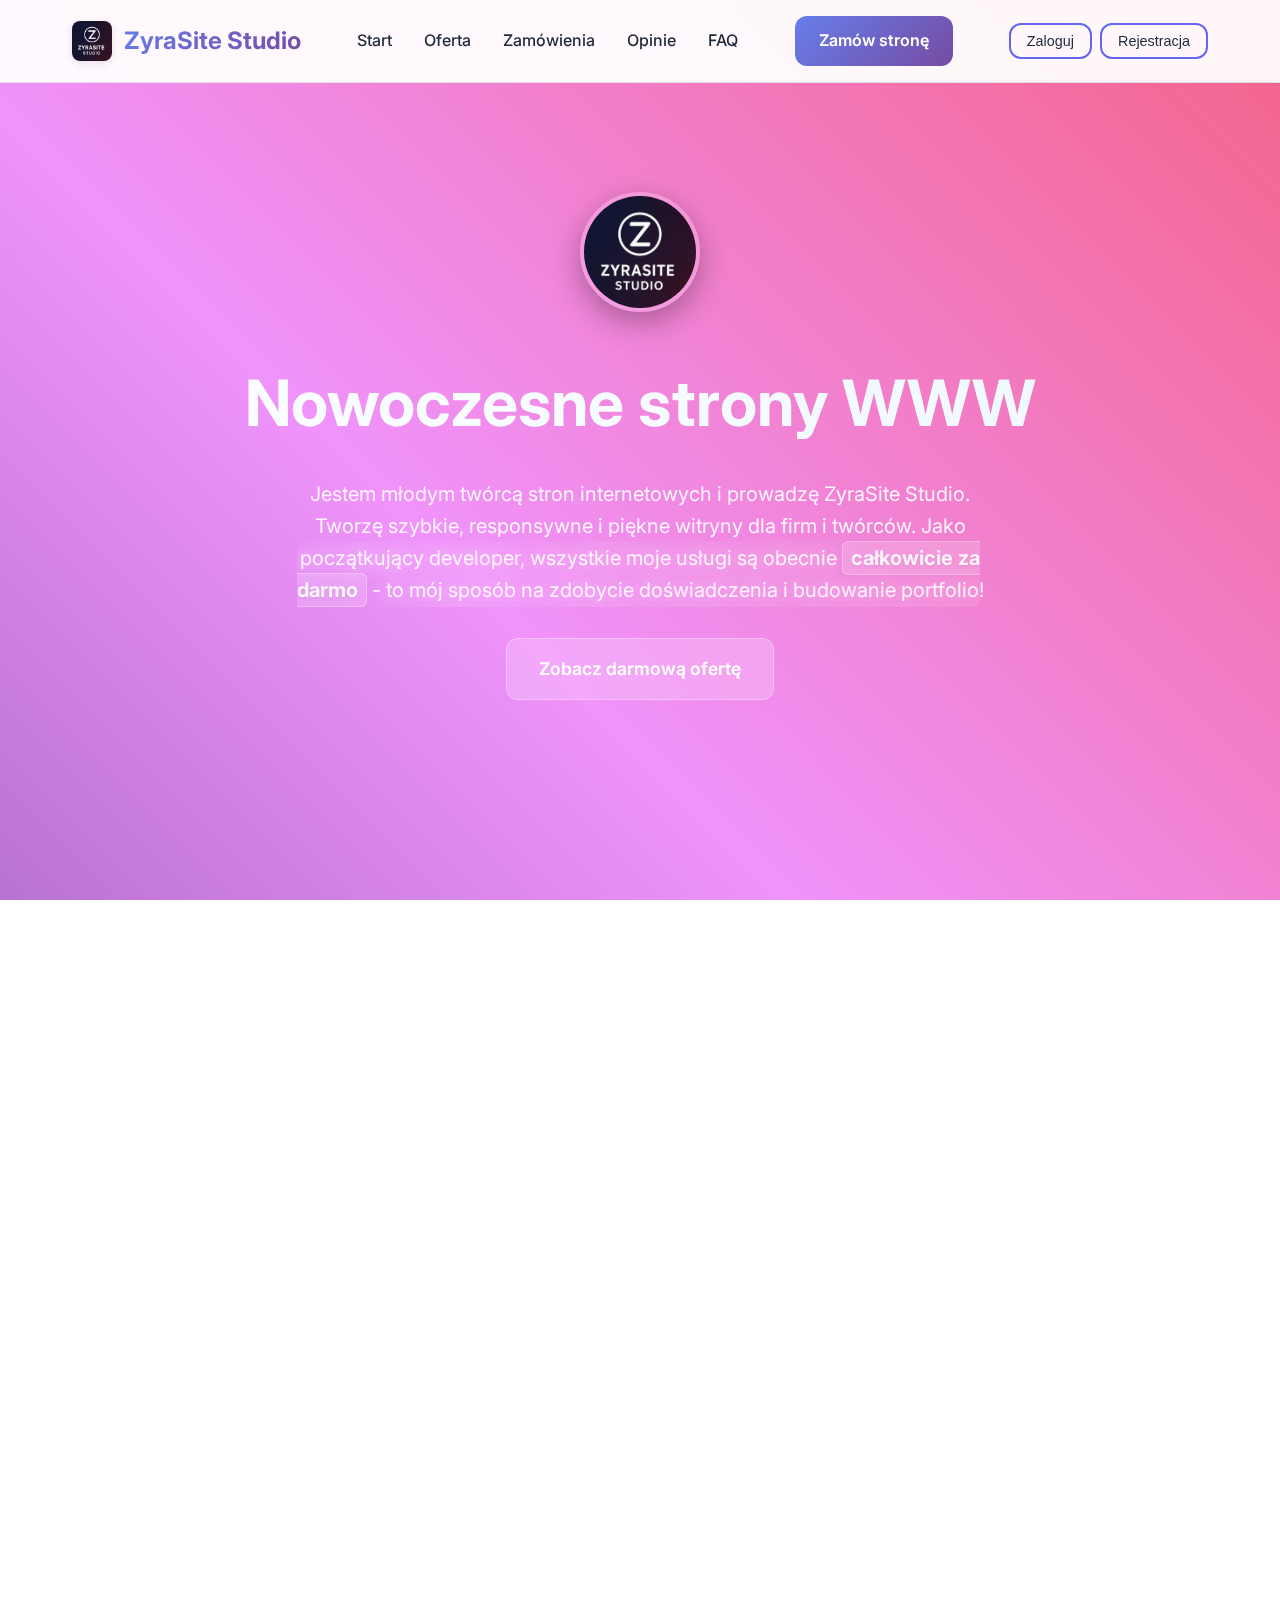
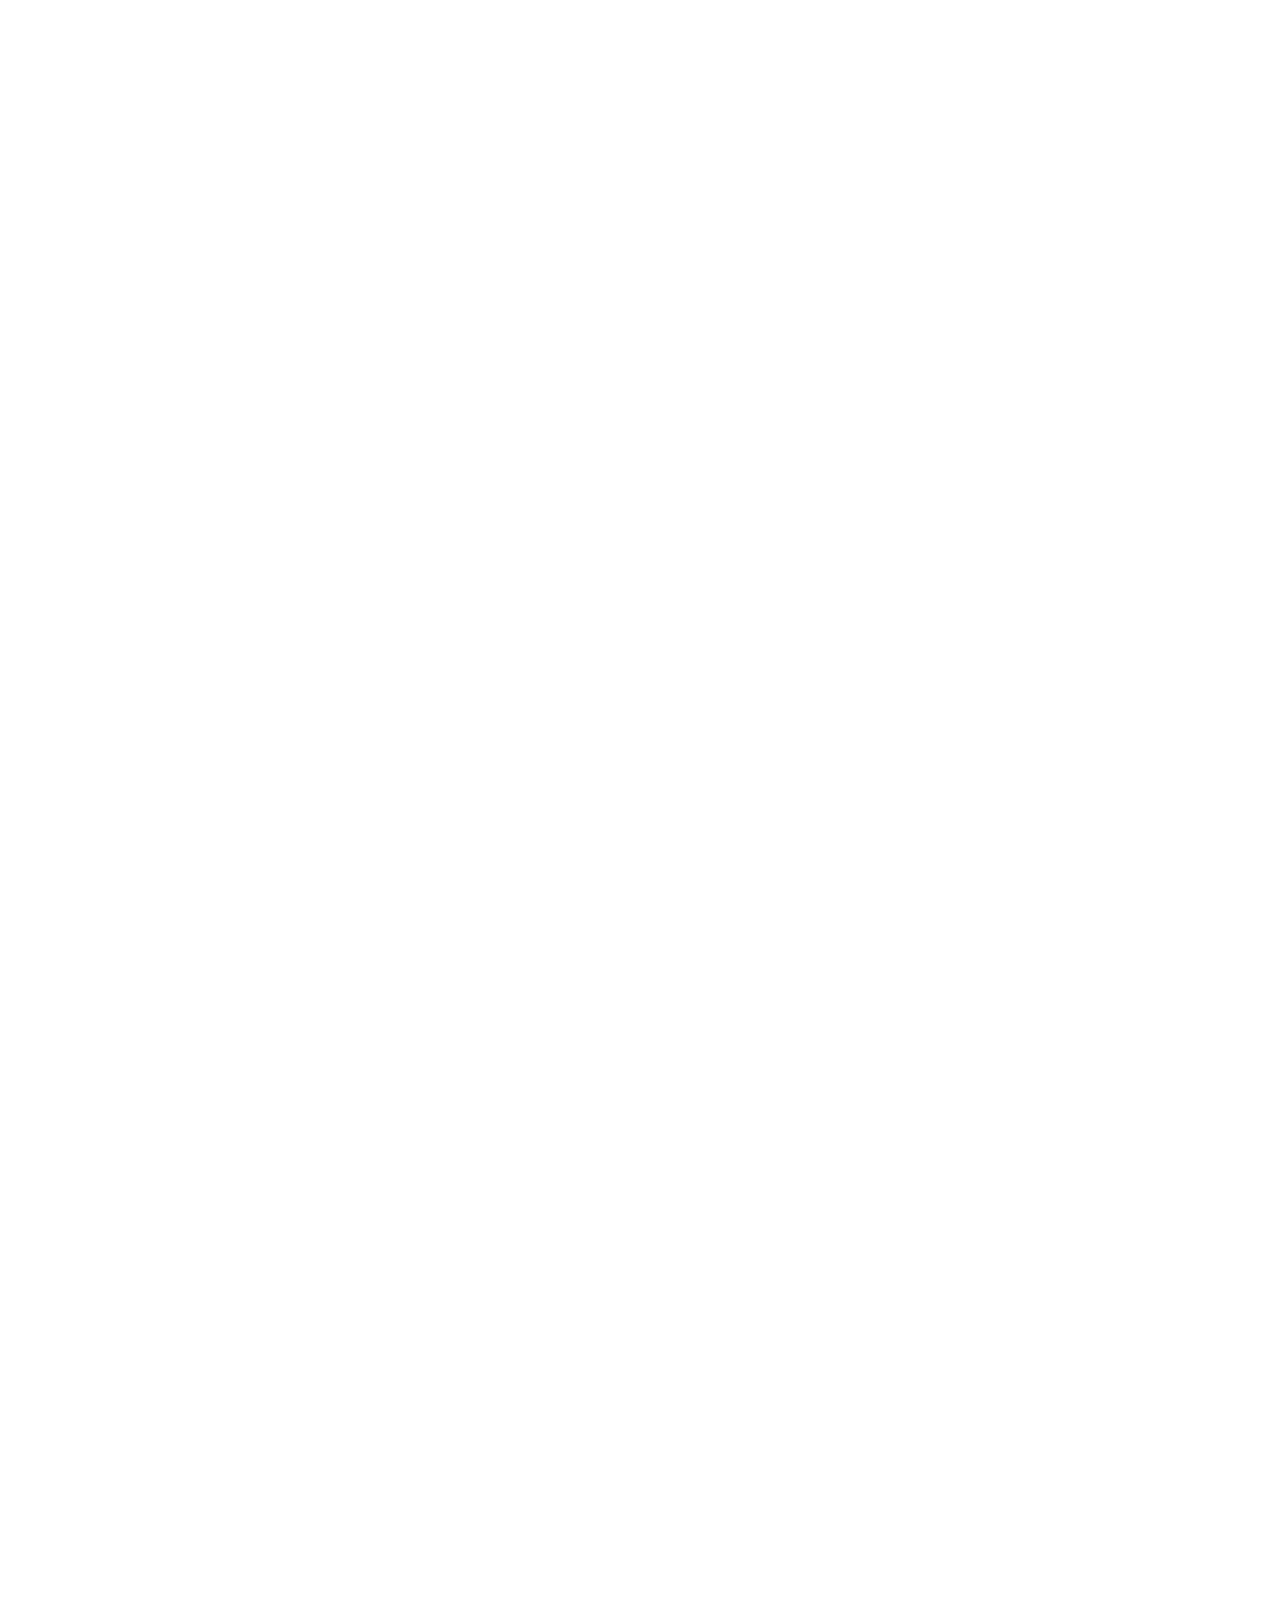
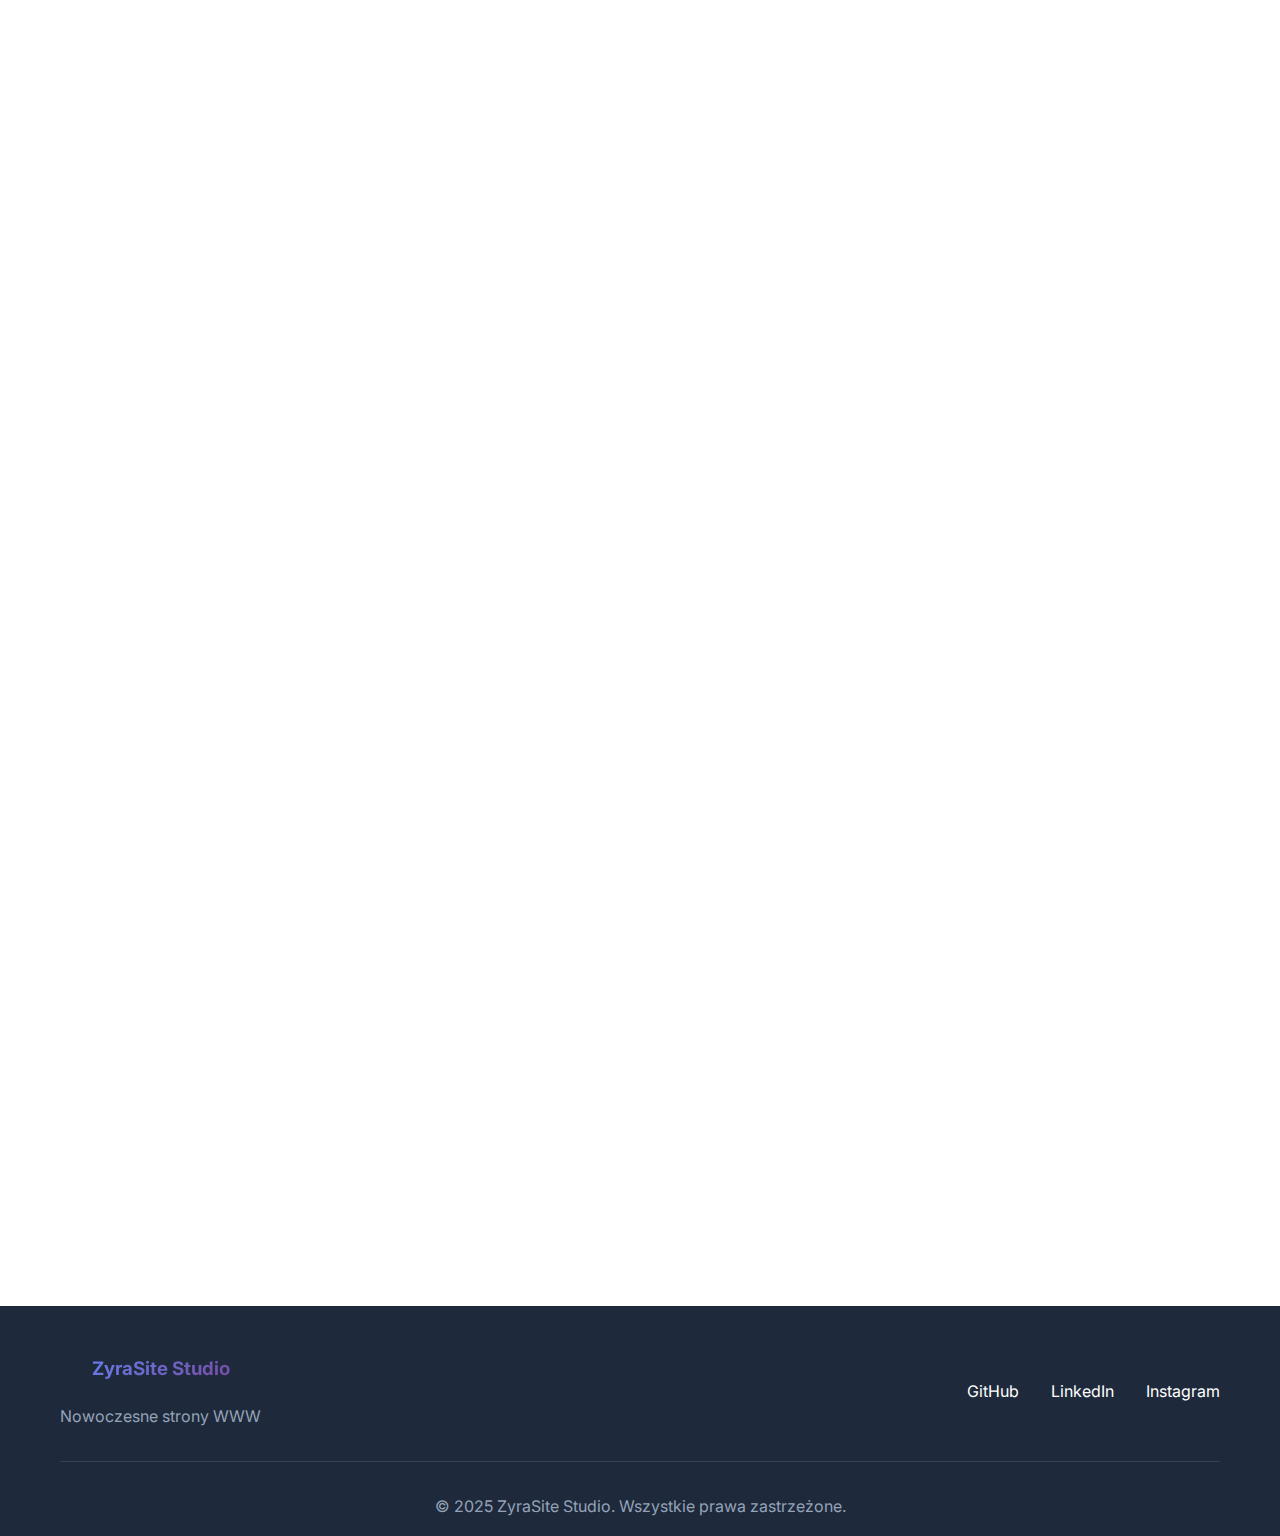
<file: index.html>
<!DOCTYPE html>
<html lang="pl">
<head>
    <meta charset="UTF-8">
    <meta name="viewport" content="width=device-width, initial-scale=1.0">
    <title>ZyraSite Studio - Nowoczesne strony WWW</title>
    <meta name="description" content="ZyraSite Studio - Tworzę szybkie, responsywne i piękne witryny dla firm i twórców">
    <link rel="stylesheet" href="styles.css">
    <link rel="preconnect" href="https://fonts.googleapis.com">
    <link rel="preconnect" href="https://fonts.gstatic.com" crossorigin>
    <link href="https://fonts.googleapis.com/css2?family=Inter:wght@300;400;500;600;700&display=swap" rel="stylesheet">
</head>
<body>
    <!-- Header -->
    <header class="header">
        <nav class="nav">
            <div class="nav-container">
                <div class="logo">
                    <img src="zyra-logo.png" alt="ZyraSite Studio Logo" class="logo-img">
                    <h2>ZyraSite Studio</h2>
                </div>
                <ul class="nav-menu">
                    <li><a href="#hero" class="nav-link">Start</a></li>
                    <li><a href="#oferta" class="nav-link">Oferta</a></li>
                    <li><a href="#zamowienia" class="nav-link">Zamówienia</a></li>
                    <li><a href="#opinie" class="nav-link">Opinie</a></li>
                    <li><a href="#faq" class="nav-link">FAQ</a></li>
                    <li id="adminOrdersTab" style="display: none;"><a href="#admin-orders" class="nav-link admin-link">📋 Zamówienia</a></li>
                </ul>
                <a href="#zamowienia" class="cta-button">Zamów stronę</a>
                <div class="auth-buttons">
                    <button id="loginBtn" class="auth-btn">Zaloguj</button>
                    <button id="registerBtn" class="auth-btn">Rejestracja</button>
                </div>
                <div class="user-menu" id="userMenu" style="display: none;">
                    <span class="user-name" id="userName"></span>
                    <button id="logoutBtn" class="logout-btn">Wyloguj</button>
                </div>
                <div class="hamburger">
                    <span></span>
                    <span></span>
                    <span></span>
                </div>
            </div>
        </nav>
    </header>

    <!-- Hero Section -->
    <section id="hero" class="hero">
        <div class="hero-background"></div>
        <div class="container">
            <div class="hero-content">
                <div class="hero-logo">
                    <img src="zyra-logo.png" alt="ZyraSite Studio Logo" class="hero-logo-img">
                </div>
                <h1 class="hero-title">Nowoczesne strony WWW</h1>
                <p class="hero-description">
                    Jestem młodym twórcą stron internetowych i prowadzę ZyraSite Studio. Tworzę szybkie, responsywne i piękne witryny dla firm i twórców. Jako początkujący developer, wszystkie moje usługi są obecnie <strong>całkowicie za darmo</strong> - to mój sposób na zdobycie doświadczenia i budowanie portfolio!
                </p>
                <a href="#oferta" class="hero-cta">Zobacz darmową ofertę</a>
            </div>
        </div>
    </section>

    <!-- Oferta Section -->
    <section id="oferta" class="oferta section-padding">
        <div class="container">
            <h2 class="section-title">Darmowa Oferta</h2>
            <div class="offer-intro">
                <p>Jako młody twórca stron internetowych, oferuję wszystkie swoje usługi <strong>całkowicie za darmo</strong>. To mój sposób na zdobycie doświadczenia i stworzenie portfolio. Jedyne co potrzebuję to Twoja opinia i możliwość dodania projektu do mojego portfolio!</p>
            </div>
            <div class="oferta-grid">
                <div class="oferta-card" data-service="wizytowka">
                    <div class="card-header">
                        <div class="card-icon">🌐</div>
                        <h3>Wizytówka</h3>
                        <div class="expand-arrow">▼</div>
                    </div>
                    <p>Elegancka strona wizytówka dla Twojej firmy. Idealna do prezentacji usług i kontaktu.</p>
                    <div class="price-tag">GRATIS</div>
                    <div class="card-details">
                        <div class="service-description">
                            <p>Elegancka strona wizytówka to idealne rozwiązanie dla firm, które chcą zaprezentować się profesjonalnie w internecie. Zawiera wszystkie najważniejsze informacje o Twojej działalności w przejrzystej i atrakcyjnej formie.</p>
                        </div>
                        <div class="service-features">
                            <h4>Co otrzymasz:</h4>
                            <ul>
                                <li>Responsywny design dostosowany do wszystkich urządzeń</li>
                                <li>Sekcja "O nas" z opisem firmy</li>
                                <li>Galeria zdjęć produktów/usług</li>
                                <li>Formularz kontaktowy</li>
                                <li>Mapa z lokalizacją firmy</li>
                                <li>Integracja z mediami społecznościowymi</li>
                                <li>Optymalizacja SEO</li>
                                <li>Hosting i domena na rok (opcjonalnie)</li>
                            </ul>
                        </div>
                        <div class="service-timeline">
                            <h4>Czas realizacji:</h4>
                            <p>3-5 dni roboczych</p>
                        </div>
                        <a href="#zamowienia" class="order-btn">Zamów teraz za darmo!</a>
                    </div>
                    <div class="card-shine"></div>
                </div>
                
                <div class="oferta-card" data-service="landing">
                    <div class="card-header">
                        <div class="card-icon">🚀</div>
                        <h3>Landing Page</h3>
                        <div class="expand-arrow">▼</div>
                    </div>
                    <p>Skuteczna strona sprzedażowa, która przekonuje odwiedzających do działania.</p>
                    <div class="price-tag">GRATIS</div>
                    <div class="card-details">
                        <div class="service-description">
                            <p>Skuteczna strona sprzedażowa zaprojektowana z myślą o konwersji. Każdy element jest starannie przemyślany, aby przekonać odwiedzających do podjęcia konkretnego działania - zakupu, rejestracji czy kontaktu.</p>
                        </div>
                        <div class="service-features">
                            <h4>Co otrzymasz:</h4>
                            <ul>
                                <li>Atrakcyjny hero section z wyrazistym CTA</li>
                                <li>Sekcja korzyści i funkcji produktu/usługi</li>
                                <li>Testimoniale i opinie klientów</li>
                                <li>Sekcja FAQ odpowiadająca na wątpliwości</li>
                                <li>Formularz kontaktowy/zamówienia</li>
                                <li>Liczniki i statystyki budujące zaufanie</li>
                                <li>Optymalizacja pod kątem konwersji</li>
                                <li>Integracja z narzędziami analitycznymi</li>
                            </ul>
                        </div>
                        <div class="service-timeline">
                            <h4>Czas realizacji:</h4>
                            <p>5-7 dni roboczych</p>
                        </div>
                        <a href="#zamowienia" class="order-btn">Zamów teraz za darmo!</a>
                    </div>
                    <div class="card-shine"></div>
                </div>
                
                <div class="oferta-card" data-service="sklep">
                    <div class="card-header">
                        <div class="card-icon">🛒</div>
                        <h3>Sklep</h3>
                        <div class="expand-arrow">▼</div>
                    </div>
                    <p>Nowoczesny sklep internetowy z systemem płatności i zarządzaniem produktami.</p>
                    <div class="price-tag">GRATIS</div>
                    <div class="card-details">
                        <div class="service-description">
                            <p>Nowoczesny sklep internetowy z pełną funkcjonalnością e-commerce. Umożliwia sprzedaż produktów online z wygodnym systemem zarządzania zamówieniami, płatnościami i dostawami.</p>
                        </div>
                        <div class="service-features">
                            <h4>Co otrzymasz:</h4>
                            <ul>
                                <li>Katalog produktów z filtrowaniem i wyszukiwaniem</li>
                                <li>Koszyk i proces składania zamówień</li>
                                <li>Panel administracyjny do zarządzania sklepem</li>
                                <li>Integracja z systemami płatności online</li>
                                <li>System zarządzania stanem magazynowym</li>
                                <li>Powiadomienia email o zamówieniach</li>
                                <li>Responsywny design mobilny</li>
                                <li>Optymalizacja SEO dla produktów</li>
                            </ul>
                        </div>
                        <div class="service-timeline">
                            <h4>Czas realizacji:</h4>
                            <p>10-14 dni roboczych</p>
                        </div>
                        <a href="#zamowienia" class="order-btn">Zamów teraz za darmo!</a>
                    </div>
                    <div class="card-shine"></div>
                </div>
                
                <div class="oferta-card" data-service="blog">
                    <div class="card-header">
                        <div class="card-icon">📝</div>
                        <h3>Blog</h3>
                        <div class="expand-arrow">▼</div>
                    </div>
                    <p>Profesjonalny blog z systemem zarządzania treścią i optymalizacją SEO.</p>
                    <div class="price-tag">GRATIS</div>
                    <div class="card-details">
                        <div class="service-description">
                            <p>Profesjonalny blog lub portal informacyjny z systemem zarządzania treścią. Idealny dla firm, które chcą regularnie publikować artykuły, aktualności czy poradniki, budując tym samym pozycję eksperta w swojej branży.</p>
                        </div>
                        <div class="service-features">
                            <h4>Co otrzymasz:</h4>
                            <ul>
                                <li>System zarządzania artykułami (CMS)</li>
                                <li>Kategorie i tagi dla lepszej organizacji</li>
                                <li>System komentarzy i moderacji</li>
                                <li>Newsletter i subskrypcje</li>
                                <li>Wyszukiwarka artykułów</li>
                                <li>Panel autora do publikowania treści</li>
                                <li>Optymalizacja SEO dla artykułów</li>
                                <li>Integracja z mediami społecznościowymi</li>
                            </ul>
                        </div>
                        <div class="service-timeline">
                            <h4>Czas realizacji:</h4>
                            <p>7-10 dni roboczych</p>
                        </div>
                        <a href="#zamowienia" class="order-btn">Zamów teraz za darmo!</a>
                    </div>
                    <div class="card-shine"></div>
                </div>
            </div>

        </div>
    </section>

    <!-- Zamówienia Section -->
    <section id="zamowienia" class="zamowienia section-padding">
        <div class="container">
            <h2 class="section-title">Złóż zamówienie</h2>
            <div class="form-container">
                <form id="orderForm" class="order-form">
                    <div class="form-group">
                        <label for="email">Twój email *</label>
                        <input type="email" id="email" name="email" required>
                        <span class="error-message"></span>
                    </div>
                    
                    <div class="form-group">
                        <label for="inspiracja">Inspiracja (link do strony) *</label>
                        <input type="url" id="inspiracja" name="inspiracja" placeholder="https://example.com" required>
                        <span class="error-message"></span>
                    </div>
                    
                    <div class="form-group">
                        <label for="nazwa">Nazwa strony *</label>
                        <input type="text" id="nazwa" name="nazwa" required>
                        <span class="error-message"></span>
                    </div>
                    
                    <div class="form-group">
                        <label for="opis">Ogólny opis *</label>
                        <textarea id="opis" name="opis" rows="5" placeholder="Opisz swoją wizję strony..." required></textarea>
                        <span class="error-message"></span>
                    </div>
                    
                    <button type="submit" class="submit-button">
                        <span class="button-text">Wyślij zamówienie</span>
                        <div class="spinner"></div>
                    </button>
                </form>
                
                <div id="successMessage" class="success-message">
                    <div class="success-icon">✓</div>
                    <h3>Dziękujemy za zamówienie!</h3>
                    <p>Twoje zamówienie zostało automatycznie wysłane na antoxscript@gmail.com</p>
                    <p>Skontaktujemy się z Tobą w ciągu 24 godzin!</p>
                </div>
            </div>
        </div>
    </section>

    <!-- Opinie Section -->
    <section id="opinie" class="opinie section-padding">
        <div class="container">
            <h2 class="section-title">Opinie klientów</h2>
            <div class="opinie-container">
                <div class="opinie-grid" id="opinieGrid">
                    <!-- Opinie będą dodawane dynamicznie -->
                </div>
                
                <div class="add-opinia-section">
                    <h3>Dodaj swoją opinię</h3>
                    <form id="opiniaForm" class="opinia-form">
                        <div class="form-group">
                            <label for="opiniaEmail">Twój email *</label>
                            <input type="email" id="opiniaEmail" name="email" required>
                        </div>
                        
                        <div class="form-group">
                            <label for="opiniaRating">Ocena *</label>
                            <div class="rating-input">
                                <input type="radio" id="star5" name="rating" value="5" required>
                                <label for="star5">⭐</label>
                                <input type="radio" id="star4" name="rating" value="4">
                                <label for="star4">⭐</label>
                                <input type="radio" id="star3" name="rating" value="3">
                                <label for="star3">⭐</label>
                                <input type="radio" id="star2" name="rating" value="2">
                                <label for="star2">⭐</label>
                                <input type="radio" id="star1" name="rating" value="1">
                                <label for="star1">⭐</label>
                            </div>
                        </div>
                        
                        <div class="form-group">
                            <label for="opiniaTresc">Treść opinii *</label>
                            <textarea id="opiniaTresc" name="tresc" rows="4" placeholder="Podziel się swoją opinią..." required></textarea>
                        </div>
                        
                        <button type="submit" class="submit-opinia-btn">
                            <span class="button-text">Dodaj opinię</span>
                            <div class="spinner"></div>
                        </button>
                    </form>
                </div>
            </div>
        </div>
    </section>

    <!-- FAQ Section -->
    <section id="faq" class="faq section-padding">
        <div class="container">
            <h2 class="section-title">Często zadawane pytania</h2>
            <div class="faq-container">
                <div class="faq-item">
                    <div class="faq-question">
                        <h3>Ile czasu zajmuje stworzenie strony?</h3>
                        <span class="faq-icon">+</span>
                    </div>
                    <div class="faq-answer">
                        <p>Czas realizacji zależy od złożoności projektu. Prosta wizytówka to 3-5 dni, bardziej zaawansowane projekty mogą zająć 1-2 tygodnie.</p>
                    </div>
                </div>
                
                <div class="faq-item">
                    <div class="faq-question">
                        <h3>Czy strony są responsywne?</h3>
                        <span class="faq-icon">+</span>
                    </div>
                    <div class="faq-answer">
                        <p>Tak, wszystkie nasze strony są w pełni responsywne i dostosowane do urządzeń mobilnych, tabletów i komputerów.</p>
                    </div>
                </div>
                
                <div class="faq-item">
                    <div class="faq-question">
                        <h3>Czy mogę wprowadzać zmiany po zakończeniu projektu?</h3>
                        <span class="faq-icon">+</span>
                    </div>
                    <div class="faq-answer">
                        <p>Oczywiście! Oferujemy wsparcie techniczne i możliwość wprowadzania zmian. Szczegóły ustalamy indywidualnie.</p>
                    </div>
                </div>
                
                <div class="faq-item">
                    <div class="faq-question">
                        <h3>Dlaczego wszystko jest za darmo?</h3>
                        <span class="faq-icon">+</span>
                    </div>
                    <div class="faq-answer">
                        <p>Jestem młodym twórcą stron i dopiero zaczynam swoją przygodę z web developmentem. Oferuję darmowe usługi, aby zdobyć doświadczenie, stworzyć portfolio i otrzymać cenne opinie od klientów.</p>
                    </div>
                </div>
                

            </div>
        </div>
    </section>

    <!-- Footer -->
    <footer class="footer">
        <div class="container">
            <div class="footer-content">
                <div class="footer-logo">
                    <h3>ZyraSite Studio</h3>
                    <p>Nowoczesne strony WWW</p>
                </div>
                <div class="footer-links">
                    <a href="https://github.com" target="_blank" rel="noopener">GitHub</a>
                    <a href="https://linkedin.com" target="_blank" rel="noopener">LinkedIn</a>
                    <a href="https://instagram.com" target="_blank" rel="noopener">Instagram</a>
                </div>
            </div>
            <div class="footer-bottom">
                <p>&copy; 2025 ZyraSite Studio. Wszystkie prawa zastrzeżone.</p>
            </div>
        </div>
    </footer>

    <!-- Modal Logowania -->
    <div id="loginModal" class="auth-modal">
        <div class="auth-modal-content">
            <span class="auth-close">&times;</span>
            <div class="auth-header">
                <h2>🔐 Zaloguj się</h2>
                <p>Witaj ponownie!</p>
            </div>
            <form id="loginForm" class="auth-form">
                <div class="auth-form-group">
                    <label for="loginEmail">Email</label>
                    <input type="email" id="loginEmail" name="email" required>
                    <span class="auth-error-message"></span>
                </div>
                
                <div class="auth-form-group">
                    <label for="loginPassword">Hasło</label>
                    <input type="password" id="loginPassword" name="password" required>
                    <span class="auth-error-message"></span>
                </div>
                
                <button type="submit" class="auth-submit-btn">
                    <span class="button-text">Zaloguj się</span>
                    <div class="spinner"></div>
                </button>
                
                <div class="auth-switch">
                    <p>Nie masz konta? <a href="#" id="switchToRegister">Zarejestruj się</a></p>
                </div>
            </form>
        </div>
    </div>

    <!-- Modal Rejestracji -->
    <div id="registerModal" class="auth-modal">
        <div class="auth-modal-content">
            <span class="auth-close">&times;</span>
            <div class="auth-header">
                <h2>📝 Rejestracja</h2>
                <p>Dołącz do nas!</p>
            </div>
            <form id="registerForm" class="auth-form">
                <div class="auth-form-group">
                    <label for="registerName">Imię i nazwisko</label>
                    <input type="text" id="registerName" name="name" required>
                    <span class="auth-error-message"></span>
                </div>
                
                <div class="auth-form-group">
                    <label for="registerEmail">Email</label>
                    <input type="email" id="registerEmail" name="email" required>
                    <span class="auth-error-message"></span>
                </div>
                
                <div class="auth-form-group">
                    <label for="registerPassword">Hasło</label>
                    <input type="password" id="registerPassword" name="password" required>
                    <span class="auth-error-message"></span>
                </div>
                
                <div class="auth-form-group">
                    <label for="registerConfirmPassword">Potwierdź hasło</label>
                    <input type="password" id="registerConfirmPassword" name="confirmPassword" required>
                    <span class="auth-error-message"></span>
                </div>
                
                <div class="auth-form-group checkbox-group">
                    <label class="checkbox-label">
                        <input type="checkbox" id="registerTerms" name="terms" required>
                        <span class="checkmark"></span>
                        Akceptuję <a href="#" target="_blank">regulamin</a> i <a href="#" target="_blank">politykę prywatności</a>
                    </label>
                    <span class="auth-error-message"></span>
                </div>
                
                <button type="submit" class="auth-submit-btn">
                    <span class="button-text">Zarejestruj się</span>
                    <div class="spinner"></div>
                </button>
                
                <div class="auth-switch">
                    <p>Masz już konto? <a href="#" id="switchToLogin">Zaloguj się</a></p>
                </div>
            </form>
        </div>
    </div>

    <!-- Admin Panel - Zamówienia (tylko dla antoxscript@gmail.com) -->
    <section id="admin-orders" class="admin-panel section-padding" style="display: none;">
        <div class="container">
            <div class="admin-header">
                <div class="admin-logo">
                    <img src="zyra-logo.png" alt="ZyraSite Studio" class="admin-logo-img">
                    <h2>Panel Administratora</h2>
                </div>
                <div class="admin-user">
                    <span class="admin-name">ZyraSiteStudio</span>
                    <div class="admin-status online">●</div>
                </div>
            </div>
            
            <div class="orders-container">
                <div class="orders-sidebar">
                    <h3>📋 Zamówienia</h3>
                    <div class="orders-list" id="ordersList">
                        <!-- Zamówienia będą dodawane dynamicznie -->
                    </div>
                </div>
                
                <div class="chat-container">
                    <div class="chat-header" id="chatHeader">
                        <div class="chat-user-info">
                            <div class="chat-avatar">👤</div>
                            <div class="chat-user-details">
                                <h4 id="chatUserName">Wybierz zamówienie</h4>
                                <span id="chatUserStatus">Offline</span>
                            </div>
                        </div>
                        <div class="chat-actions">
                            <button class="chat-action-btn" title="Oznacz jako wykonane">✅</button>
                            <button class="chat-action-btn" title="Archiwizuj">📁</button>
                        </div>
                    </div>
                    
                    <!-- Szczegóły zamówienia -->
                    <div class="order-details" id="orderDetails" style="display: none;">
                        <div class="order-details-header">
                            <h4>📋 Szczegóły zamówienia</h4>
                            <button class="toggle-details-btn" id="toggleDetailsBtn">🔽</button>
                        </div>
                        <div class="order-details-content" id="orderDetailsContent">
                            <div class="detail-item">
                                <span class="detail-label">📧 Email:</span>
                                <span class="detail-value" id="orderEmail">-</span>
                            </div>
                            <div class="detail-item">
                                <span class="detail-label">🎨 Inspiracja:</span>
                                <a class="detail-value detail-link" id="orderInspiracja" href="#" target="_blank">-</a>
                            </div>
                            <div class="detail-item">
                                <span class="detail-label">🌐 Nazwa:</span>
                                <span class="detail-value" id="orderNazwa">-</span>
                            </div>
                            <div class="detail-item">
                                <span class="detail-label">📝 Opis:</span>
                                <div class="detail-value detail-description" id="orderOpis">-</div>
                            </div>
                            <div class="detail-item">
                                <span class="detail-label">📅 Data:</span>
                                <span class="detail-value" id="orderDate">-</span>
                            </div>
                            <div class="detail-item">
                                <span class="detail-label">📊 Status:</span>
                                <select class="detail-value detail-status" id="orderStatus">
                                    <option value="new">🆕 Nowe</option>
                                    <option value="in-progress">⚡ W realizacji</option>
                                    <option value="completed">✅ Zakończone</option>
                                    <option value="archived">📁 Archiwum</option>
                                </select>
                            </div>
                        </div>
                    </div>
                    
                    <div class="chat-messages" id="chatMessages">
                        <div class="welcome-message">
                            <div class="welcome-icon">💬</div>
                            <h3>Witaj w panelu zamówień!</h3>
                            <p>Wybierz zamówienie z listy po lewej, aby rozpocząć czat z klientem.</p>
                        </div>
                    </div>
                    
                    <div class="chat-input-container" id="chatInputContainer" style="display: none;">
                        <div class="chat-input-wrapper">
                            <button id="emojiBtn" class="emoji-btn" title="Dodaj emoji">😊</button>
                            <input type="text" id="chatInput" placeholder="Napisz wiadomość..." maxlength="500">
                            <button id="sendMessageBtn" class="send-btn">📤</button>
                        </div>
                        <div class="emoji-picker" id="emojiPicker" style="display: none;">
                            <div class="emoji-grid">
                                <span class="emoji-item">😊</span>
                                <span class="emoji-item">😂</span>
                                <span class="emoji-item">❤️</span>
                                <span class="emoji-item">👍</span>
                                <span class="emoji-item">👎</span>
                                <span class="emoji-item">🎉</span>
                                <span class="emoji-item">🔥</span>
                                <span class="emoji-item">💯</span>
                                <span class="emoji-item">✅</span>
                                <span class="emoji-item">❌</span>
                                <span class="emoji-item">⚡</span>
                                <span class="emoji-item">🚀</span>
                                <span class="emoji-item">💡</span>
                                <span class="emoji-item">🎯</span>
                                <span class="emoji-item">📱</span>
                                <span class="emoji-item">💻</span>
                                <span class="emoji-item">🌟</span>
                                <span class="emoji-item">🎨</span>
                                <span class="emoji-item">📝</span>
                                <span class="emoji-item">📊</span>
                            </div>
                        </div>
                        <div class="chat-typing" id="chatTyping" style="display: none;">
                            <span>Klient pisze...</span>
                        </div>
                    </div>
                </div>
            </div>
        </div>
    </section>

    <!-- Chat Widget dla klientów -->
    <div id="clientChatWidget" class="chat-widget" style="display: none;">
        <div class="chat-widget-header" id="chatWidgetHeader">
            <div class="widget-admin-info">
                <img src="zyra-logo.png" alt="ZyraSite Studio" class="widget-admin-avatar">
                <div class="widget-admin-details">
                    <span class="widget-admin-name">ZyraSiteStudio</span>
                    <span class="widget-admin-status">Online</span>
                </div>
            </div>
            <button id="toggleChatWidget" class="toggle-chat-btn">💬</button>
        </div>
        
        <div class="chat-widget-body" id="chatWidgetBody">
            <div class="widget-messages" id="widgetMessages">
                <div class="admin-message">
                    <div class="message-avatar">
                        <img src="zyra-logo.png" alt="ZyraSite Studio">
                    </div>
                    <div class="message-content">
                        <div class="message-author">ZyraSiteStudio</div>
                        <div class="message-text">Witaj! Dziękuję za złożenie zamówienia. Jak mogę Ci pomóc?</div>
                        <div class="message-time">Teraz</div>
                    </div>
                </div>
            </div>
            
            <div class="widget-input-container">
                <div class="widget-input-wrapper">
                    <button id="widgetEmojiBtn" class="widget-emoji-btn" title="Dodaj emoji">😊</button>
                    <input type="text" id="widgetChatInput" placeholder="Napisz wiadomość..." maxlength="500">
                    <button id="widgetSendBtn" class="widget-send-btn">📤</button>
                </div>
                <div class="widget-emoji-picker" id="widgetEmojiPicker" style="display: none;">
                    <div class="emoji-grid">
                        <span class="emoji-item">😊</span>
                        <span class="emoji-item">😂</span>
                        <span class="emoji-item">❤️</span>
                        <span class="emoji-item">👍</span>
                        <span class="emoji-item">👎</span>
                        <span class="emoji-item">🎉</span>
                        <span class="emoji-item">🔥</span>
                        <span class="emoji-item">💯</span>
                        <span class="emoji-item">✅</span>
                        <span class="emoji-item">❌</span>
                        <span class="emoji-item">⚡</span>
                        <span class="emoji-item">🚀</span>
                        <span class="emoji-item">💡</span>
                        <span class="emoji-item">🎯</span>
                        <span class="emoji-item">📱</span>
                        <span class="emoji-item">💻</span>
                        <span class="emoji-item">🌟</span>
                        <span class="emoji-item">🎨</span>
                        <span class="emoji-item">📝</span>
                        <span class="emoji-item">📊</span>
                    </div>
                </div>
            </div>
        </div>
    </div>

    <script src="script.js"></script>
</body>
</html>
</file>
<file: styles.css>
/* Reset i podstawowe style */
* {
    margin: 0;
    padding: 0;
    box-sizing: border-box;
}

:root {
    --primary-color: #6366f1;
    --primary-dark: #4f46e5;
    --secondary-color: #f8fafc;
    --text-primary: #1e293b;
    --text-secondary: #64748b;
    --white: #ffffff;
    --gradient: linear-gradient(135deg, #667eea 0%, #764ba2 100%);
    --gradient-animated: linear-gradient(45deg, #667eea, #764ba2, #f093fb, #f5576c, #4facfe, #00f2fe);
    --shadow: 0 10px 25px rgba(0, 0, 0, 0.1);
    --shadow-hover: 0 20px 40px rgba(0, 0, 0, 0.15);
    --border-radius: 12px;
    --transition: all 0.3s cubic-bezier(0.4, 0, 0.2, 1);
}

html {
    scroll-behavior: smooth;
}

body {
    font-family: 'Inter', sans-serif;
    line-height: 1.6;
    color: var(--text-primary);
    overflow-x: hidden;
}

.container {
    max-width: 1200px;
    margin: 0 auto;
    padding: 0 20px;
}

.section-padding {
    padding: 80px 0;
}

/* Animacje wejścia sekcji */
.fade-in {
    opacity: 0;
    transform: translateY(30px);
    transition: var(--transition);
}

.fade-in.visible {
    opacity: 1;
    transform: translateY(0);
}

/* Header */
.header {
    position: fixed;
    top: 0;
    width: 100%;
    background: rgba(255, 255, 255, 0.95);
    backdrop-filter: blur(10px);
    z-index: 1000;
    border-bottom: 1px solid rgba(0, 0, 0, 0.1);
}

.nav-container {
    display: flex;
    justify-content: space-between;
    align-items: center;
    padding: 1rem 2rem;
    max-width: 1200px;
    margin: 0 auto;
}

.logo {
    display: flex;
    align-items: center;
    gap: 0.75rem;
}

.logo-img {
    width: 40px;
    height: 40px;
    border-radius: 8px;
    object-fit: cover;
    box-shadow: 0 2px 8px rgba(0, 0, 0, 0.1);
}

.logo h2 {
    background: var(--gradient);
    -webkit-background-clip: text;
    -webkit-text-fill-color: transparent;
    background-clip: text;
    font-weight: 700;
    font-size: 1.5rem;
    margin: 0;
}

.nav-menu {
    display: flex;
    list-style: none;
    gap: 2rem;
}

.nav-link {
    text-decoration: none;
    color: var(--text-primary);
    font-weight: 500;
    transition: var(--transition);
    position: relative;
}

.nav-link:hover {
    color: var(--primary-color);
}

.nav-link::after {
    content: '';
    position: absolute;
    bottom: -5px;
    left: 0;
    width: 0;
    height: 2px;
    background: var(--gradient);
    transition: var(--transition);
}

.nav-link:hover::after {
    width: 100%;
}

.cta-button {
    background: var(--gradient);
    color: var(--white);
    padding: 0.75rem 1.5rem;
    border-radius: var(--border-radius);
    text-decoration: none;
    font-weight: 600;
    transition: var(--transition);
    position: relative;
    overflow: hidden;
}

.cta-button:hover {
    transform: translateY(-2px);
    box-shadow: var(--shadow-hover);
}

.cta-button::before {
    content: '';
    position: absolute;
    top: 50%;
    left: 50%;
    width: 0;
    height: 0;
    background: rgba(255, 255, 255, 0.2);
    border-radius: 50%;
    transform: translate(-50%, -50%);
    transition: width 0.6s, height 0.6s;
}

.cta-button:active::before {
    width: 300px;
    height: 300px;
}

.hamburger {
    display: none;
    flex-direction: column;
    cursor: pointer;
}

.hamburger span {
    width: 25px;
    height: 3px;
    background: var(--text-primary);
    margin: 3px 0;
    transition: var(--transition);
}

/* Hero Section */
.hero {
    min-height: 100vh;
    display: flex;
    align-items: center;
    position: relative;
    overflow: hidden;
}

.hero-background {
    position: absolute;
    top: 0;
    left: 0;
    width: 100%;
    height: 100%;
    background: var(--gradient-animated);
    background-size: 400% 400%;
    animation: gradientShift 15s ease infinite;
    z-index: -1;
}

@keyframes gradientShift {
    0% { background-position: 0% 50%; }
    50% { background-position: 100% 50%; }
    100% { background-position: 0% 50%; }
}

.hero-content {
    text-align: center;
    color: var(--white);
    z-index: 1;
}

.hero-logo {
    margin-bottom: 2rem;
    animation: logoFloat 3s ease-in-out infinite;
}

.hero-logo-img {
    width: 120px;
    height: 120px;
    border-radius: 50%;
    object-fit: cover;
    box-shadow: 0 10px 30px rgba(0, 0, 0, 0.3);
    border: 4px solid rgba(255, 255, 255, 0.2);
    backdrop-filter: blur(10px);
}

@keyframes logoFloat {
    0%, 100% {
        transform: translateY(0px);
    }
    50% {
        transform: translateY(-10px);
    }
}

.hero-title {
    font-size: clamp(2.5rem, 5vw, 4rem);
    font-weight: 700;
    margin-bottom: 1.5rem;
    background: linear-gradient(45deg, #ffffff, #f0f9ff, #e0f2fe, #ffffff);
    background-size: 400% 400%;
    -webkit-background-clip: text;
    -webkit-text-fill-color: transparent;
    background-clip: text;
    animation: textGradient 3s ease infinite;
}

@keyframes textGradient {
    0%, 100% { background-position: 0% 50%; }
    50% { background-position: 100% 50%; }
}

.hero-description {
    font-size: 1.25rem;
    margin-bottom: 2rem;
    max-width: 700px;
    margin-left: auto;
    margin-right: auto;
    opacity: 0.9;
    line-height: 1.6;
}

.hero-description strong {
    background: rgba(255, 255, 255, 0.2);
    padding: 0.25rem 0.5rem;
    border-radius: 6px;
    backdrop-filter: blur(10px);
    border: 1px solid rgba(255, 255, 255, 0.3);
    font-weight: 700;
    text-shadow: 0 1px 2px rgba(0, 0, 0, 0.1);
}

.hero-cta {
    display: inline-block;
    background: rgba(255, 255, 255, 0.2);
    color: var(--white);
    padding: 1rem 2rem;
    border-radius: var(--border-radius);
    text-decoration: none;
    font-weight: 600;
    font-size: 1.1rem;
    backdrop-filter: blur(10px);
    border: 1px solid rgba(255, 255, 255, 0.3);
    transition: var(--transition);
    position: relative;
    overflow: hidden;
}

.hero-cta:hover {
    background: rgba(255, 255, 255, 0.3);
    transform: translateY(-3px);
    box-shadow: 0 15px 35px rgba(0, 0, 0, 0.2);
}

/* Section Title */
.section-title {
    text-align: center;
    font-size: 2.5rem;
    font-weight: 700;
    margin-bottom: 3rem;
    background: var(--gradient);
    -webkit-background-clip: text;
    -webkit-text-fill-color: transparent;
    background-clip: text;
}

/* Oferta Section */
.oferta {
    background: var(--secondary-color);
}

.offer-intro {
    text-align: center;
    max-width: 800px;
    margin: 0 auto 3rem;
    padding: 1.5rem;
    background: var(--white);
    border-radius: var(--border-radius);
    box-shadow: var(--shadow);
    border-left: 4px solid var(--primary-color);
}

.offer-intro p {
    font-size: 1.1rem;
    color: var(--text-secondary);
    line-height: 1.7;
    margin: 0;
}

.offer-intro strong {
    color: var(--primary-color);
    font-weight: 600;
}

.oferta-grid {
    display: grid;
    grid-template-columns: repeat(auto-fit, minmax(280px, 1fr));
    gap: 2rem;
}

.oferta-card {
    background: var(--white);
    padding: 2rem;
    border-radius: var(--border-radius);
    text-align: center;
    box-shadow: var(--shadow);
    transition: var(--transition);
    position: relative;
    overflow: hidden;
    cursor: pointer;
}

.oferta-card:hover {
    transform: translateY(-10px) scale(1.02);
    box-shadow: var(--shadow-hover);
}

.card-icon {
    font-size: 3rem;
    margin-bottom: 1rem;
}

.oferta-card h3 {
    font-size: 1.5rem;
    font-weight: 600;
    margin-bottom: 1rem;
    color: var(--text-primary);
}

.oferta-card p {
    color: var(--text-secondary);
    line-height: 1.6;
    margin-bottom: 1.5rem;
}

/* Nowy system rozwijanych kart */
.card-header {
    display: flex;
    align-items: center;
    justify-content: space-between;
    cursor: pointer;
    margin-bottom: 1rem;
}

.card-header .card-icon {
    margin-bottom: 0;
    margin-right: 1rem;
}

.card-header h3 {
    margin-bottom: 0;
    flex: 1;
}

.expand-arrow {
    font-size: 1.2rem;
    color: var(--primary-color);
    transition: transform 0.3s ease;
    font-weight: bold;
}

.oferta-card.expanded .expand-arrow {
    transform: rotate(180deg);
}

.card-details {
    max-height: 0;
    overflow: hidden;
    transition: max-height 0.4s ease, padding 0.4s ease;
    padding: 0;
}

.oferta-card.expanded .card-details {
    max-height: 1000px;
    padding: 1.5rem 0 0 0;
}

.service-description {
    margin-bottom: 1.5rem;
}

.service-description p {
    color: var(--text-secondary);
    line-height: 1.6;
    font-style: italic;
    background: var(--background-light);
    padding: 1rem;
    border-radius: var(--border-radius);
    border-left: 4px solid var(--primary-color);
}

.service-features {
    margin-bottom: 1.5rem;
}

.service-features h4 {
    color: var(--primary-color);
    font-weight: 600;
    margin-bottom: 0.75rem;
    font-size: 1.1rem;
}

.service-features ul {
    list-style: none;
    padding: 0;
}

.service-features li {
    padding: 0.5rem 0;
    color: var(--text-secondary);
    position: relative;
    padding-left: 1.5rem;
}

.service-features li:before {
    content: "✓";
    color: var(--primary-color);
    font-weight: bold;
    position: absolute;
    left: 0;
}

.service-timeline {
    margin-bottom: 1.5rem;
    background: var(--background-light);
    padding: 1rem;
    border-radius: var(--border-radius);
    border: 2px solid var(--primary-color);
}

.service-timeline h4 {
    color: var(--primary-color);
    font-weight: 600;
    margin-bottom: 0.5rem;
    font-size: 1.1rem;
}

.service-timeline p {
    color: var(--text-primary);
    font-weight: 600;
    margin: 0;
    font-size: 1.1rem;
}

.order-btn {
    display: inline-block;
    background: var(--primary-color);
    color: var(--white);
    padding: 1rem 2rem;
    border-radius: var(--border-radius);
    text-decoration: none;
    font-weight: 600;
    text-align: center;
    transition: var(--transition);
    width: 100%;
    box-sizing: border-box;
}

.order-btn:hover {
    background: var(--primary-dark);
    transform: translateY(-2px);
    box-shadow: 0 4px 12px rgba(16, 185, 129, 0.3);
}

.price-tag {
    position: absolute;
    top: 1rem;
    right: 1rem;
    background: linear-gradient(135deg, #10b981, #059669);
    color: var(--white);
    padding: 0.5rem 1rem;
    border-radius: 20px;
    font-size: 0.875rem;
    font-weight: 600;
    text-transform: uppercase;
    letter-spacing: 0.5px;
    box-shadow: 0 4px 12px rgba(16, 185, 129, 0.3);
    animation: pulse 2s infinite;
}

@keyframes pulse {
    0%, 100% {
        transform: scale(1);
        box-shadow: 0 4px 12px rgba(16, 185, 129, 0.3);
    }
    50% {
        transform: scale(1.05);
        box-shadow: 0 6px 16px rgba(16, 185, 129, 0.4);
    }
}

/* Modal Styles */
.modal {
    display: none;
    position: fixed;
    z-index: 2000;
    left: 0;
    top: 0;
    width: 100%;
    height: 100%;
    background-color: rgba(0, 0, 0, 0.8);
    backdrop-filter: blur(5px);
}

.modal-content {
    background-color: var(--white);
    margin: 5% auto;
    padding: 0;
    border-radius: var(--border-radius);
    width: 90%;
    max-width: 600px;
    max-height: 80vh;
    overflow-y: auto;
    position: relative;
    animation: modalSlideIn 0.3s ease-out;
}

@keyframes modalSlideIn {
    from {
        opacity: 0;
        transform: translateY(-50px) scale(0.9);
    }
    to {
        opacity: 1;
        transform: translateY(0) scale(1);
    }
}

.close {
    position: absolute;
    right: 1rem;
    top: 1rem;
    color: var(--text-secondary);
    font-size: 2rem;
    font-weight: bold;
    cursor: pointer;
    z-index: 1;
    transition: var(--transition);
}

.close:hover {
    color: var(--text-primary);
    transform: scale(1.1);
}

.modal-header {
    background: var(--gradient);
    color: var(--white);
    padding: 2rem;
    text-align: center;
    border-radius: var(--border-radius) var(--border-radius) 0 0;
}

.modal-icon {
    font-size: 4rem;
    margin-bottom: 1rem;
}

.modal-title {
    font-size: 2rem;
    font-weight: 700;
    margin: 0;
}

.modal-body {
    padding: 2rem;
}

.service-details {
    font-size: 1.1rem;
    line-height: 1.7;
    color: var(--text-secondary);
    margin-bottom: 2rem;
}

.service-features h4,
.service-timeline h4 {
    color: var(--text-primary);
    margin-bottom: 1rem;
    font-size: 1.2rem;
}

.features-list {
    list-style: none;
    padding: 0;
}

.features-list li {
    padding: 0.5rem 0;
    position: relative;
    padding-left: 2rem;
    color: var(--text-secondary);
}

.features-list li::before {
    content: '✓';
    position: absolute;
    left: 0;
    color: #10b981;
    font-weight: bold;
    font-size: 1.2rem;
}

.timeline-text {
    color: var(--text-secondary);
    font-size: 1.1rem;
    margin: 0;
}

.modal-footer {
    padding: 2rem;
    text-align: center;
    border-top: 1px solid #e2e8f0;
}

.modal-cta {
    background: var(--gradient);
    color: var(--white);
    padding: 1rem 2rem;
    border-radius: var(--border-radius);
    text-decoration: none;
    font-weight: 600;
    font-size: 1.1rem;
    transition: var(--transition);
    display: inline-block;
}

.modal-cta:hover {
    transform: translateY(-2px);
    box-shadow: var(--shadow-hover);
}

.card-shine {
    position: absolute;
    top: -50%;
    left: -50%;
    width: 200%;
    height: 200%;
    background: linear-gradient(45deg, transparent, rgba(255, 255, 255, 0.1), transparent);
    transform: rotate(45deg);
    transition: var(--transition);
    opacity: 0;
}

.oferta-card:hover .card-shine {
    animation: shine 0.8s ease-in-out;
}

@keyframes shine {
    0% {
        transform: translateX(-100%) translateY(-100%) rotate(45deg);
        opacity: 0;
    }
    50% {
        opacity: 1;
    }
    100% {
        transform: translateX(100%) translateY(100%) rotate(45deg);
        opacity: 0;
    }
}

/* Zamówienia Section */
.zamowienia {
    background: var(--white);
}

.form-container {
    max-width: 600px;
    margin: 0 auto;
    position: relative;
}

.order-form {
    background: var(--white);
    padding: 2rem;
    border-radius: var(--border-radius);
    box-shadow: var(--shadow);
}

.form-group {
    margin-bottom: 1.5rem;
}

.form-group label {
    display: block;
    margin-bottom: 0.5rem;
    font-weight: 600;
    color: var(--text-primary);
}

.form-group input,
.form-group textarea {
    width: 100%;
    padding: 0.75rem;
    border: 2px solid #e2e8f0;
    border-radius: var(--border-radius);
    font-size: 1rem;
    transition: var(--transition);
    font-family: inherit;
}

.form-group input:focus,
.form-group textarea:focus {
    outline: none;
    border-color: var(--primary-color);
    box-shadow: 0 0 0 3px rgba(99, 102, 241, 0.1);
}

.form-group textarea {
    resize: vertical;
    min-height: 120px;
}

.error-message {
    color: #ef4444;
    font-size: 0.875rem;
    margin-top: 0.25rem;
    display: block;
    opacity: 0;
    transition: var(--transition);
}

.error-message.show {
    opacity: 1;
}

.form-group.error input,
.form-group.error textarea {
    border-color: #ef4444;
}

.submit-button {
    width: 100%;
    background: var(--gradient);
    color: var(--white);
    padding: 1rem 2rem;
    border: none;
    border-radius: var(--border-radius);
    font-size: 1.1rem;
    font-weight: 600;
    cursor: pointer;
    transition: var(--transition);
    position: relative;
    overflow: hidden;
    display: flex;
    align-items: center;
    justify-content: center;
    gap: 0.5rem;
}

.submit-button:hover:not(:disabled) {
    transform: translateY(-2px);
    box-shadow: var(--shadow-hover);
}

.submit-button:disabled {
    opacity: 0.7;
    cursor: not-allowed;
    transform: none;
}

.spinner {
    width: 20px;
    height: 20px;
    border: 2px solid rgba(255, 255, 255, 0.3);
    border-top: 2px solid var(--white);
    border-radius: 50%;
    animation: spin 1s linear infinite;
    display: none;
}

.submit-button.loading .spinner {
    display: block;
}

.submit-button.loading .button-text {
    display: none;
}

@keyframes spin {
    0% { transform: rotate(0deg); }
    100% { transform: rotate(360deg); }
}

.success-message {
    position: absolute;
    top: 50%;
    left: 50%;
    transform: translate(-50%, -50%);
    background: var(--white);
    padding: 2rem;
    border-radius: var(--border-radius);
    box-shadow: var(--shadow-hover);
    text-align: center;
    opacity: 0;
    visibility: hidden;
    transition: var(--transition);
}

.success-message.show {
    opacity: 1;
    visibility: visible;
}

.success-icon {
    width: 60px;
    height: 60px;
    background: #10b981;
    color: var(--white);
    border-radius: 50%;
    display: flex;
    align-items: center;
    justify-content: center;
    font-size: 2rem;
    font-weight: bold;
    margin: 0 auto 1rem;
}

.success-message h3 {
    color: var(--text-primary);
    margin-bottom: 0.5rem;
}

.success-message p {
    color: var(--text-secondary);
}

/* Opinie Section */
.opinie {
    background: var(--white);
}

.opinie-container {
    max-width: 1000px;
    margin: 0 auto;
}

.opinie-grid {
    display: grid;
    grid-template-columns: repeat(auto-fit, minmax(300px, 1fr));
    gap: 2rem;
    margin-bottom: 4rem;
}

.opinia-card {
    background: var(--secondary-color);
    padding: 1.5rem;
    border-radius: var(--border-radius);
    box-shadow: var(--shadow);
    transition: var(--transition);
    border-left: 4px solid var(--primary-color);
}

.opinia-card:hover {
    transform: translateY(-5px);
    box-shadow: var(--shadow-hover);
}

.opinia-header {
    display: flex;
    align-items: center;
    gap: 1rem;
    margin-bottom: 1rem;
}

.opinia-avatar {
    width: 50px;
    height: 50px;
    border-radius: 50%;
    background: var(--gradient);
    color: var(--white);
    display: flex;
    align-items: center;
    justify-content: center;
    font-weight: 700;
    font-size: 1.2rem;
}

.opinia-info h4 {
    margin: 0 0 0.25rem 0;
    color: var(--text-primary);
    font-weight: 600;
}

.opinia-stars {
    font-size: 1rem;
}

.opinia-text {
    color: var(--text-secondary);
    line-height: 1.6;
    margin-bottom: 1rem;
    font-style: italic;
}

.opinia-date {
    color: var(--text-secondary);
    font-size: 0.875rem;
    opacity: 0.7;
}

.add-opinia-section {
    background: var(--secondary-color);
    padding: 2rem;
    border-radius: var(--border-radius);
    box-shadow: var(--shadow);
}

.add-opinia-section h3 {
    text-align: center;
    color: var(--text-primary);
    margin-bottom: 2rem;
    font-size: 1.5rem;
}

.opinia-form {
    max-width: 500px;
    margin: 0 auto;
}

.rating-input {
    display: flex;
    flex-direction: row-reverse;
    justify-content: center;
    gap: 0.25rem;
}

.rating-input input[type="radio"] {
    display: none;
}

.rating-input label {
    font-size: 2rem;
    color: #ddd;
    cursor: pointer;
    transition: var(--transition);
}

.rating-input label:hover,
.rating-input label:hover ~ label,
.rating-input input[type="radio"]:checked ~ label {
    color: #fbbf24;
    transform: scale(1.1);
}

.submit-opinia-btn {
    width: 100%;
    background: var(--gradient);
    color: var(--white);
    padding: 1rem 2rem;
    border: none;
    border-radius: var(--border-radius);
    font-size: 1.1rem;
    font-weight: 600;
    cursor: pointer;
    transition: var(--transition);
    position: relative;
    overflow: hidden;
    display: flex;
    align-items: center;
    justify-content: center;
    gap: 0.5rem;
}

.submit-opinia-btn:hover:not(:disabled) {
    transform: translateY(-2px);
    box-shadow: var(--shadow-hover);
}

.submit-opinia-btn:disabled {
    opacity: 0.7;
    cursor: not-allowed;
    transform: none;
}

.submit-opinia-btn.loading .spinner {
    display: block;
}

.submit-opinia-btn.loading .button-text {
    display: none;
}

/* FAQ Section */
.faq {
    background: var(--secondary-color);
}

.faq-container {
    max-width: 800px;
    margin: 0 auto;
}

.faq-item {
    background: var(--white);
    border-radius: var(--border-radius);
    margin-bottom: 1rem;
    overflow: hidden;
    box-shadow: var(--shadow);
}

.faq-question {
    padding: 1.5rem;
    cursor: pointer;
    display: flex;
    justify-content: space-between;
    align-items: center;
    transition: var(--transition);
}

.faq-question:hover {
    background: #f8fafc;
}

.faq-question h3 {
    font-size: 1.1rem;
    font-weight: 600;
    color: var(--text-primary);
}

.faq-icon {
    font-size: 1.5rem;
    font-weight: 300;
    color: var(--primary-color);
    transition: var(--transition);
}

.faq-item.active .faq-icon {
    transform: rotate(45deg);
}

.faq-answer {
    max-height: 0;
    overflow: hidden;
    transition: max-height 0.3s ease-out, padding 0.3s ease-out;
}

.faq-item.active .faq-answer {
    max-height: 200px;
    padding: 0 1.5rem 1.5rem;
}

.faq-answer p {
    color: var(--text-secondary);
    line-height: 1.6;
}

/* Footer */
.footer {
    background: var(--text-primary);
    color: var(--white);
    padding: 3rem 0 1rem;
}

.footer-content {
    display: flex;
    justify-content: space-between;
    align-items: center;
    margin-bottom: 2rem;
}

.footer-logo {
    display: flex;
    align-items: center;
    gap: 0.75rem;
    flex-direction: column;
}

.footer-logo h3 {
    background: var(--gradient);
    -webkit-background-clip: text;
    -webkit-text-fill-color: transparent;
    background-clip: text;
    margin-bottom: 0.5rem;
}

.footer-logo p {
    color: #94a3b8;
}

.footer-links {
    display: flex;
    gap: 2rem;
}

.footer-links a {
    color: var(--white);
    text-decoration: none;
    transition: var(--transition);
}

.footer-links a:hover {
    color: var(--primary-color);
}

.footer-bottom {
    text-align: center;
    padding-top: 2rem;
    border-top: 1px solid #374151;
    color: #94a3b8;
}

/* Responsive Design */

/* Tablet landscape */
@media (max-width: 1024px) {
    .hero-logo-img {
        width: 100px;
        height: 100px;
    }
    
    .modal-content {
        width: 95%;
        margin: 2% auto;
    }
    
    .opinie-grid {
        grid-template-columns: 1fr;
    }
}

/* Tablet portrait */
@media (max-width: 768px) {
    .nav-menu {
        position: fixed;
        top: 70px;
        left: -100%;
        width: 100%;
        height: calc(100vh - 70px);
        background: var(--white);
        flex-direction: column;
        justify-content: flex-start;
        align-items: center;
        padding-top: 2rem;
        transition: var(--transition);
        box-shadow: var(--shadow);
    }

    .nav-menu.active {
        left: 0;
    }

    .hamburger {
        display: flex;
    }

    .hamburger.active span:nth-child(1) {
        transform: rotate(-45deg) translate(-5px, 6px);
    }

    .hamburger.active span:nth-child(2) {
        opacity: 0;
    }

    .hamburger.active span:nth-child(3) {
        transform: rotate(45deg) translate(-5px, -6px);
    }

    .cta-button {
        display: none;
    }

    .section-padding {
        padding: 60px 0;
    }

    .hero-title {
        font-size: 2.5rem;
    }

    .hero-description {
        font-size: 1.1rem;
    }

    .section-title {
        font-size: 2rem;
    }

    .oferta-grid {
        grid-template-columns: 1fr;
    }
    
    .card-header {
        flex-wrap: wrap;
        gap: 0.5rem;
    }
    
    .card-header .card-icon {
        font-size: 2.5rem;
        margin-right: 0.5rem;
    }
    
    .expand-arrow {
        font-size: 1rem;
    }
    
    .service-description p {
        padding: 0.75rem;
        font-size: 0.9rem;
    }
    
    .service-features li {
        font-size: 0.9rem;
        padding: 0.4rem 0;
    }
    
    .order-btn {
        padding: 0.875rem 1.5rem;
        font-size: 0.9rem;
    }

    .footer-content {
        flex-direction: column;
        gap: 2rem;
        text-align: center;
    }

    .footer-links {
        justify-content: center;
    }
    
    .logo-img {
        width: 35px;
        height: 35px;
    }
    
    .logo h2 {
        font-size: 1.25rem;
    }
    
    .hero-logo-img {
        width: 80px;
        height: 80px;
    }
    
    .modal-content {
        width: 95%;
        margin: 10% auto;
        max-height: 85vh;
    }
    
    .modal-header {
        padding: 1.5rem;
    }
    
    .modal-body {
        padding: 1.5rem;
    }
    
    .modal-footer {
        padding: 1.5rem;
    }
    
    .opinie-grid {
        grid-template-columns: 1fr;
        gap: 1.5rem;
    }
    
    .rating-input label {
        font-size: 1.5rem;
    }
    
    .auth-buttons {
        display: none;
    }
    
    .user-menu {
        font-size: 0.8rem;
        padding: 0.25rem 0.75rem;
    }
    
    .auth-modal-content {
        width: 95%;
        margin: 10% auto;
    }
    
    .auth-header {
        padding: 1.5rem;
    }
    
    .auth-form {
        padding: 1.5rem;
    }
}

@media (max-width: 480px) {
    .container {
        padding: 0 15px;
    }

    .nav-container {
        padding: 1rem 15px;
    }

    .hero-title {
        font-size: 2rem;
    }

    .section-title {
        font-size: 1.75rem;
    }

    .order-form {
        padding: 1.5rem;
    }
    
    .hero-logo-img {
        width: 70px;
        height: 70px;
    }
    
    .modal-content {
        width: 98%;
        margin: 5% auto;
        max-height: 90vh;
    }
    
    .modal-header {
        padding: 1rem;
    }
    
    .modal-body {
        padding: 1rem;
    }
    
    .modal-footer {
        padding: 1rem;
    }
    
    .modal-icon {
        font-size: 3rem;
    }
    
    .modal-title {
        font-size: 1.5rem;
    }
    
    .add-opinia-section {
        padding: 1.5rem;
    }
    
    .rating-input label {
        font-size: 1.25rem;
    }
    
    .opinia-card {
        padding: 1rem;
    }
    
    .opinia-avatar {
        width: 40px;
        height: 40px;
        font-size: 1rem;
    }
    
    .auth-modal-content {
        width: 98%;
        margin: 5% auto;
    }
    
    .auth-header {
        padding: 1rem;
    }
    
    .auth-form {
        padding: 1rem;
    }
    
    .auth-header h2 {
        font-size: 1.25rem;
    }
    
    .orders-container {
        grid-template-columns: 1fr;
        height: auto;
    }
    
    .orders-sidebar {
        max-height: 300px;
    }
    
    .chat-widget {
        width: 90%;
        right: 5%;
        left: 5%;
    }
}

/* Admin Panel & Chat System */
.admin-link {
    color: #10b981 !important;
    font-weight: 600;
}

.admin-panel {
    background: linear-gradient(135deg, #667eea 0%, #764ba2 100%);
    min-height: 100vh;
    padding-top: 100px;
}

.admin-header {
    display: flex;
    justify-content: space-between;
    align-items: center;
    background: rgba(255, 255, 255, 0.1);
    backdrop-filter: blur(10px);
    border-radius: 15px;
    padding: 1.5rem;
    margin-bottom: 2rem;
    border: 1px solid rgba(255, 255, 255, 0.2);
}

.admin-logo {
    display: flex;
    align-items: center;
    gap: 1rem;
}

.admin-logo-img {
    width: 50px;
    height: 50px;
    border-radius: 50%;
}

.admin-logo h2 {
    color: white;
    margin: 0;
    font-size: 1.5rem;
}

.admin-user {
    display: flex;
    align-items: center;
    gap: 0.5rem;
    color: white;
}

.admin-name {
    font-weight: 600;
    font-size: 1.1rem;
}

.admin-status {
    color: #10b981;
    font-size: 1.5rem;
    animation: pulse 2s infinite;
}

.orders-container {
    display: grid;
    grid-template-columns: 350px 1fr;
    gap: 2rem;
    height: 70vh;
}

.orders-sidebar {
    background: rgba(255, 255, 255, 0.95);
    border-radius: 15px;
    padding: 1.5rem;
    overflow-y: auto;
    box-shadow: 0 10px 30px rgba(0, 0, 0, 0.2);
}

.orders-sidebar h3 {
    margin: 0 0 1rem 0;
    color: #1f2937;
    font-size: 1.2rem;
}

.order-item {
    background: white;
    border-radius: 10px;
    padding: 1rem;
    margin-bottom: 1rem;
    cursor: pointer;
    transition: all 0.3s cubic-bezier(0.4, 0, 0.2, 1);
    border: 2px solid transparent;
    box-shadow: 0 2px 10px rgba(0, 0, 0, 0.1);
    position: relative;
    overflow: hidden;
    user-select: none;
}

.order-item::before {
    content: '';
    position: absolute;
    left: 0;
    top: 0;
    width: 4px;
    height: 100%;
    background: transparent;
    transition: all 0.3s ease;
}

.order-item:hover {
    transform: translateY(-2px);
    box-shadow: 0 5px 20px rgba(0, 0, 0, 0.15);
    border-color: #e5e7eb;
}

.order-item:hover::before {
    background: #10b981;
}

.order-item.active {
    border-color: #10b981 !important;
    background: linear-gradient(135deg, #10b981, #059669) !important;
    color: white !important;
    transform: translateY(-2px) !important;
    box-shadow: 0 8px 25px rgba(16, 185, 129, 0.3) !important;
}

.order-item.active::before {
    background: #ffffff !important;
    width: 6px !important;
}

.order-item.active .order-user,
.order-item.active .order-time,
.order-item.active .order-preview,
.order-item.active .order-status {
    color: white !important;
}

.order-header {
    display: flex;
    justify-content: space-between;
    align-items: center;
    margin-bottom: 0.5rem;
}

.order-user {
    font-weight: 600;
    font-size: 1rem;
}

.order-time {
    font-size: 0.8rem;
    opacity: 0.7;
}

.order-preview {
    font-size: 0.9rem;
    opacity: 0.8;
    line-height: 1.4;
}

.order-status {
    display: inline-block;
    padding: 0.2rem 0.5rem;
    border-radius: 20px;
    font-size: 0.7rem;
    font-weight: 600;
    margin-top: 0.5rem;
}

.order-status.new {
    background: #fef3c7;
    color: #92400e;
}

.order-status.in-progress {
    background: #dbeafe;
    color: #1e40af;
}

.order-status.completed {
    background: #d1fae5;
    color: #065f46;
}

.chat-container {
    background: white;
    border-radius: 15px;
    display: flex;
    flex-direction: column;
    overflow: hidden;
    box-shadow: 0 10px 30px rgba(0, 0, 0, 0.2);
}

.chat-header {
    background: linear-gradient(135deg, #1f2937, #374151);
    color: white;
    padding: 1rem 1.5rem;
    display: flex;
    justify-content: space-between;
    align-items: center;
}

.chat-user-info {
    display: flex;
    align-items: center;
    gap: 1rem;
}

.chat-avatar {
    width: 40px;
    height: 40px;
    background: #10b981;
    border-radius: 50%;
    display: flex;
    align-items: center;
    justify-content: center;
    font-size: 1.2rem;
}

.chat-user-details h4 {
    margin: 0;
    font-size: 1.1rem;
}

.chat-user-details span {
    font-size: 0.9rem;
    opacity: 0.8;
}

.chat-actions {
    display: flex;
    gap: 0.5rem;
}

.chat-action-btn {
    background: rgba(255, 255, 255, 0.1);
    border: none;
    color: white;
    padding: 0.5rem;
    border-radius: 8px;
    cursor: pointer;
    transition: all 0.3s ease;
}

.chat-action-btn:hover {
    background: rgba(255, 255, 255, 0.2);
}

.chat-messages {
    flex: 1;
    padding: 1.5rem;
    overflow-y: auto;
    background: #f9fafb;
}

.welcome-message {
    text-align: center;
    padding: 3rem 2rem;
    color: #6b7280;
}

.welcome-icon {
    font-size: 3rem;
    margin-bottom: 1rem;
}

.welcome-message h3 {
    margin: 0 0 0.5rem 0;
    color: #1f2937;
}

.message {
    display: flex;
    margin-bottom: 1rem;
    animation: slideInUp 0.3s ease-out;
}

.message.admin {
    justify-content: flex-end;
}

.message-content {
    max-width: 70%;
    background: white;
    padding: 0.75rem 1rem;
    border-radius: 15px;
    box-shadow: 0 2px 10px rgba(0, 0, 0, 0.1);
}

.message.admin .message-content {
    background: linear-gradient(135deg, #10b981, #059669);
    color: white;
}

.message-author {
    font-weight: 600;
    font-size: 0.8rem;
    margin-bottom: 0.25rem;
    opacity: 0.8;
}

.message-text {
    line-height: 1.4;
    margin-bottom: 0.25rem;
}

.message-time {
    font-size: 0.7rem;
    opacity: 0.6;
}

.chat-input-container {
    padding: 1rem 1.5rem;
    background: white;
    border-top: 1px solid #e5e7eb;
}

.chat-input-wrapper {
    display: flex;
    gap: 0.5rem;
    align-items: center;
    position: relative;
}

.chat-input-wrapper input {
    flex: 1;
    padding: 0.75rem 1rem;
    border: 2px solid #e5e7eb;
    border-radius: 25px;
    outline: none;
    transition: all 0.3s ease;
}

.chat-input-wrapper input:focus {
    border-color: #10b981;
}

.send-btn {
    background: linear-gradient(135deg, #10b981, #059669);
    border: none;
    color: white;
    padding: 0.75rem 1rem;
    border-radius: 50%;
    cursor: pointer;
    transition: all 0.3s ease;
    font-size: 1rem;
}

.send-btn:hover {
    transform: scale(1.1);
}

.emoji-btn {
    background: #f3f4f6;
    border: 2px solid #e5e7eb;
    border-radius: 50%;
    width: 40px;
    height: 40px;
    display: flex;
    align-items: center;
    justify-content: center;
    cursor: pointer;
    transition: all 0.3s ease;
    font-size: 1.2rem;
}

.emoji-btn:hover {
    background: #e5e7eb;
    transform: scale(1.1);
}

.emoji-picker {
    position: absolute;
    bottom: 60px;
    left: 0;
    background: white;
    border: 2px solid #e5e7eb;
    border-radius: 15px;
    padding: 1rem;
    box-shadow: 0 10px 25px rgba(0, 0, 0, 0.1);
    z-index: 1000;
    max-width: 300px;
}

.emoji-grid {
    display: grid;
    grid-template-columns: repeat(5, 1fr);
    gap: 0.5rem;
}

.emoji-item {
    padding: 0.5rem;
    border-radius: 8px;
    cursor: pointer;
    text-align: center;
    font-size: 1.5rem;
    transition: all 0.2s ease;
}

.emoji-item:hover {
    background: #f3f4f6;
    transform: scale(1.2);
}

.chat-typing {
    margin-top: 0.5rem;
    font-size: 0.8rem;
    color: #6b7280;
    font-style: italic;
}

/* Chat Widget dla klientów */
.chat-widget {
    position: fixed;
    bottom: 20px;
    right: 20px;
    width: 350px;
    max-height: 500px;
    background: white;
    border-radius: 15px;
    box-shadow: 0 10px 30px rgba(0, 0, 0, 0.3);
    z-index: 2000;
    overflow: hidden;
    transition: all 0.3s ease;
}

.chat-widget-header {
    background: linear-gradient(135deg, #1f2937, #374151);
    color: white;
    padding: 1rem;
    display: flex;
    justify-content: space-between;
    align-items: center;
    cursor: pointer;
}

.widget-admin-info {
    display: flex;
    align-items: center;
    gap: 0.75rem;
}

.widget-admin-avatar {
    width: 35px;
    height: 35px;
    border-radius: 50%;
}

.widget-admin-details {
    display: flex;
    flex-direction: column;
}

.widget-admin-name {
    font-weight: 600;
    font-size: 0.9rem;
}

.widget-admin-status {
    font-size: 0.7rem;
    color: #10b981;
}

.toggle-chat-btn {
    background: none;
    border: none;
    color: white;
    font-size: 1.2rem;
    cursor: pointer;
    padding: 0.25rem;
    border-radius: 50%;
    transition: all 0.3s ease;
}

.toggle-chat-btn:hover {
    background: rgba(255, 255, 255, 0.1);
}

.chat-widget-body {
    height: 400px;
    display: flex;
    flex-direction: column;
}

.widget-messages {
    flex: 1;
    padding: 1rem;
    overflow-y: auto;
    background: #f9fafb;
}

.admin-message {
    display: flex;
    gap: 0.5rem;
    margin-bottom: 1rem;
}

.message-avatar {
    width: 30px;
    height: 30px;
    border-radius: 50%;
    overflow: hidden;
}

.message-avatar img {
    width: 100%;
    height: 100%;
    object-fit: cover;
}

.widget-input-container {
    padding: 1rem;
    background: white;
    border-top: 1px solid #e5e7eb;
    position: relative;
}

.widget-input-wrapper {
    display: flex;
    gap: 0.5rem;
    align-items: center;
}

.widget-input-container input {
    flex: 1;
    padding: 0.5rem;
    border: 2px solid #e5e7eb;
    border-radius: 20px;
    outline: none;
    transition: all 0.3s ease;
}

.widget-input-container input:focus {
    border-color: #10b981;
}

.widget-send-btn {
    background: linear-gradient(135deg, #10b981, #059669);
    border: none;
    color: white;
    padding: 0.5rem 0.75rem;
    border-radius: 50%;
    cursor: pointer;
    transition: all 0.3s ease;
}

.widget-send-btn:hover {
    transform: scale(1.1);
}

.widget-emoji-btn {
    background: #f3f4f6;
    border: 2px solid #e5e7eb;
    border-radius: 50%;
    width: 35px;
    height: 35px;
    display: flex;
    align-items: center;
    justify-content: center;
    cursor: pointer;
    transition: all 0.3s ease;
    font-size: 1rem;
}

.widget-emoji-btn:hover {
    background: #e5e7eb;
    transform: scale(1.1);
}

.widget-emoji-picker {
    position: absolute;
    bottom: 70px;
    left: 1rem;
    right: 1rem;
    background: white;
    border: 2px solid #e5e7eb;
    border-radius: 15px;
    padding: 1rem;
    box-shadow: 0 10px 25px rgba(0, 0, 0, 0.1);
    z-index: 1000;
}

/* Auth System */
.auth-buttons {
    display: flex;
    gap: 0.5rem;
    align-items: center;
}

.auth-btn {
    background: transparent;
    color: var(--text-primary);
    border: 2px solid var(--primary-color);
    padding: 0.5rem 1rem;
    border-radius: var(--border-radius);
    font-weight: 500;
    cursor: pointer;
    transition: var(--transition);
    font-size: 0.9rem;
}

.auth-btn:hover {
    background: var(--primary-color);
    color: var(--white);
    transform: translateY(-2px);
}

.user-menu {
    display: flex;
    align-items: center;
    gap: 1rem;
    background: var(--secondary-color);
    padding: 0.5rem 1rem;
    border-radius: var(--border-radius);
    box-shadow: var(--shadow);
}

.user-name {
    color: var(--text-primary);
    font-weight: 600;
    font-size: 0.9rem;
}

.logout-btn {
    background: #ef4444;
    color: var(--white);
    border: none;
    padding: 0.25rem 0.75rem;
    border-radius: calc(var(--border-radius) / 2);
    font-size: 0.8rem;
    cursor: pointer;
    transition: var(--transition);
}

.logout-btn:hover {
    background: #dc2626;
    transform: translateY(-1px);
}

/* Auth Modals */
.auth-modal {
    display: none;
    position: fixed;
    z-index: 2000;
    left: 0;
    top: 0;
    width: 100%;
    height: 100%;
    background-color: rgba(0, 0, 0, 0.7);
    backdrop-filter: blur(5px);
}

.auth-modal-content {
    background: var(--white);
    margin: 5% auto;
    padding: 0;
    border-radius: var(--border-radius);
    width: 90%;
    max-width: 450px;
    box-shadow: 0 20px 60px rgba(0, 0, 0, 0.3);
    animation: modalSlideIn 0.3s ease-out;
    overflow: hidden;
}

@keyframes modalSlideIn {
    from {
        opacity: 0;
        transform: translateY(-50px) scale(0.9);
    }
    to {
        opacity: 1;
        transform: translateY(0) scale(1);
    }
}

.auth-close {
    position: absolute;
    right: 15px;
    top: 15px;
    color: var(--text-secondary);
    font-size: 28px;
    font-weight: bold;
    cursor: pointer;
    z-index: 1;
    transition: var(--transition);
}

.auth-close:hover {
    color: var(--text-primary);
    transform: scale(1.1);
}

.auth-header {
    background: var(--gradient);
    color: var(--white);
    padding: 2rem;
    text-align: center;
    position: relative;
}

.auth-header h2 {
    margin: 0 0 0.5rem 0;
    font-size: 1.5rem;
}

.auth-header p {
    margin: 0;
    opacity: 0.9;
    font-size: 0.95rem;
}

.auth-form {
    padding: 2rem;
}

.auth-form-group {
    margin-bottom: 1.5rem;
}

.auth-form-group label {
    display: block;
    margin-bottom: 0.5rem;
    color: var(--text-primary);
    font-weight: 600;
    font-size: 0.9rem;
}

.auth-form-group input[type="text"],
.auth-form-group input[type="email"],
.auth-form-group input[type="password"] {
    width: 100%;
    padding: 0.75rem;
    border: 2px solid #e2e8f0;
    border-radius: var(--border-radius);
    font-size: 1rem;
    transition: var(--transition);
    background: var(--white);
}

.auth-form-group input:focus {
    outline: none;
    border-color: var(--primary-color);
    box-shadow: 0 0 0 3px rgba(102, 126, 234, 0.1);
}

.auth-form-group input.error {
    border-color: #ef4444;
    box-shadow: 0 0 0 3px rgba(239, 68, 68, 0.1);
}

.auth-error-message {
    display: block;
    color: #ef4444;
    font-size: 0.8rem;
    margin-top: 0.25rem;
    min-height: 1rem;
}

.checkbox-group {
    margin-bottom: 2rem;
}

.checkbox-label {
    display: flex;
    align-items: flex-start;
    gap: 0.75rem;
    cursor: pointer;
    font-size: 0.9rem;
    line-height: 1.4;
}

.checkbox-label input[type="checkbox"] {
    display: none;
}

.checkmark {
    width: 20px;
    height: 20px;
    border: 2px solid #e2e8f0;
    border-radius: 4px;
    display: flex;
    align-items: center;
    justify-content: center;
    transition: var(--transition);
    flex-shrink: 0;
    margin-top: 2px;
}

.checkbox-label input[type="checkbox"]:checked + .checkmark {
    background: var(--primary-color);
    border-color: var(--primary-color);
}

.checkbox-label input[type="checkbox"]:checked + .checkmark::after {
    content: '✓';
    color: var(--white);
    font-size: 12px;
    font-weight: bold;
}

.checkbox-label a {
    color: var(--primary-color);
    text-decoration: none;
}

.checkbox-label a:hover {
    text-decoration: underline;
}

.auth-submit-btn {
    width: 100%;
    background: var(--gradient);
    color: var(--white);
    border: none;
    padding: 1rem;
    border-radius: var(--border-radius);
    font-size: 1rem;
    font-weight: 600;
    cursor: pointer;
    transition: var(--transition);
    position: relative;
    display: flex;
    align-items: center;
    justify-content: center;
    gap: 0.5rem;
    margin-bottom: 1.5rem;
}

.auth-submit-btn:hover:not(:disabled) {
    transform: translateY(-2px);
    box-shadow: var(--shadow-hover);
}

.auth-submit-btn:disabled {
    opacity: 0.7;
    cursor: not-allowed;
    transform: none;
}

.auth-submit-btn.loading .spinner {
    display: block;
}

.auth-submit-btn.loading .button-text {
    display: none;
}

.auth-switch {
    text-align: center;
    padding-top: 1rem;
    border-top: 1px solid #e2e8f0;
}

.auth-switch p {
    margin: 0;
    color: var(--text-secondary);
    font-size: 0.9rem;
}

.auth-switch a {
    color: var(--primary-color);
    text-decoration: none;
    font-weight: 600;
}

.auth-switch a:hover {
    text-decoration: underline;
}

/* Focus styles dla dostępności */
button:focus,
input:focus,
textarea:focus,
a:focus {
    outline: 2px solid var(--primary-color);
    outline-offset: 2px;
}

/* Smooth scrolling dla starszych przeglądarek */
@media (prefers-reduced-motion: no-preference) {
    html {
        scroll-behavior: smooth;
    }
}

/* Animacje dla użytkowników preferujących mniej animacji */
@media (prefers-reduced-motion: reduce) {
    *,
    *::before,
    *::after {
        animation-duration: 0.01ms !important;
        animation-iteration-count: 1 !important;
        transition-duration: 0.01ms !important;
    }
}

/* ============================================================================
   SZCZEGÓŁY ZAMÓWIENIA W PANELU ADMINISTRATORA
   ============================================================================ */
.order-details {
    background: rgba(255, 255, 255, 0.95);
    border-radius: 10px;
    margin-bottom: 1rem;
    border: 1px solid rgba(0, 0, 0, 0.1);
    overflow: hidden;
}

.order-details-header {
    display: flex;
    justify-content: space-between;
    align-items: center;
    padding: 1rem;
    background: linear-gradient(135deg, #667eea, #764ba2);
    color: white;
    cursor: pointer;
}

.order-details-header h4 {
    margin: 0;
    font-size: 1rem;
    font-weight: 600;
}

.toggle-details-btn {
    background: none;
    border: none;
    color: white;
    font-size: 1.2rem;
    cursor: pointer;
    transition: transform 0.3s ease;
}

.toggle-details-btn.collapsed {
    transform: rotate(-90deg);
}

.order-details-content {
    padding: 1rem;
    max-height: 300px;
    overflow-y: auto;
}

.detail-item {
    display: flex;
    align-items: flex-start;
    margin-bottom: 0.8rem;
    padding-bottom: 0.8rem;
    border-bottom: 1px solid rgba(0, 0, 0, 0.1);
}

.detail-item:last-child {
    border-bottom: none;
    margin-bottom: 0;
    padding-bottom: 0;
}

.detail-label {
    font-weight: 600;
    color: #374151;
    min-width: 100px;
    margin-right: 1rem;
    font-size: 0.9rem;
}

.detail-value {
    flex: 1;
    color: #1f2937;
    font-size: 0.9rem;
    line-height: 1.4;
}

.detail-link {
    color: #3b82f6;
    text-decoration: none;
    word-break: break-all;
}

.detail-link:hover {
    text-decoration: underline;
}

.detail-description {
    background: #f9fafb;
    padding: 0.5rem;
    border-radius: 5px;
    border-left: 3px solid #10b981;
    white-space: pre-wrap;
    max-height: 100px;
    overflow-y: auto;
}

.detail-status {
    background: white;
    border: 1px solid #d1d5db;
    border-radius: 5px;
    padding: 0.3rem 0.5rem;
    font-size: 0.85rem;
    cursor: pointer;
    transition: border-color 0.3s ease;
}

.detail-status:focus {
    border-color: #10b981;
    outline: none;
}

.detail-status option {
    padding: 0.3rem;
}

/* Responsywność dla szczegółów zamówienia */
@media (max-width: 768px) {
    .detail-item {
        flex-direction: column;
        align-items: flex-start;
    }
    
    .detail-label {
        min-width: auto;
        margin-right: 0;
        margin-bottom: 0.3rem;
    }
    
    .order-details-content {
        max-height: 200px;
    }
}

/* ============================================================================
   AWATAR KLIENTA W WIDGECIE CZATU
   ============================================================================ */
.client-avatar {
    width: 35px;
    height: 35px;
    border-radius: 50%;
    background: linear-gradient(135deg, #667eea, #764ba2);
    color: white;
    display: flex;
    align-items: center;
    justify-content: center;
    font-weight: 600;
    font-size: 0.9rem;
    text-transform: uppercase;
}

.client-message {
    display: flex;
    justify-content: flex-end;
    margin-bottom: 1rem;
    align-items: flex-start;
    gap: 0.5rem;
}

.client-message .message-content {
    background: #10b981;
    color: white;
    padding: 0.75rem 1rem;
    border-radius: 15px 15px 5px 15px;
    max-width: 70%;
    order: -1;
}

.admin-message {
    display: flex;
    justify-content: flex-start;
    margin-bottom: 1rem;
    align-items: flex-start;
    gap: 0.5rem;
}

.admin-message .message-content {
    background: #f3f4f6;
    color: #1f2937;
    padding: 0.75rem 1rem;
    border-radius: 15px 15px 15px 5px;
    max-width: 70%;
}

.message-author {
    font-weight: 600;
    font-size: 0.8rem;
    margin-bottom: 0.25rem;
    color: inherit;
}

.message-text {
    line-height: 1.4;
    word-wrap: break-word;
}

.message-time {
    font-size: 0.7rem;
    opacity: 0.7;
    margin-top: 0.25rem;
}

/* ============================================================================
   WSKAŹNIK NIEPRZECZYTANYCH WIADOMOŚCI
   ============================================================================ */
.unread-indicator, .unread-badge {
    background: #ef4444;
    color: white;
    border-radius: 50%;
    width: 20px;
    height: 20px;
    display: flex;
    align-items: center;
    justify-content: center;
    font-size: 0.7rem;
    font-weight: 600;
    position: absolute;
    top: -5px;
    right: -5px;
    animation: pulse 2s infinite;
}

.unread-badge:empty {
    display: none;
}

@keyframes pulse {
    0% { transform: scale(1); }
    50% { transform: scale(1.1); }
    100% { transform: scale(1); }
}

.order-item {
    position: relative;
}

.order-item.has-unread {
    border-left: 4px solid #ef4444;
    background: rgba(239, 68, 68, 0.05);
}

.order-item.has-unread .order-user {
    font-weight: 700;
    color: #ef4444;
}
</file>
